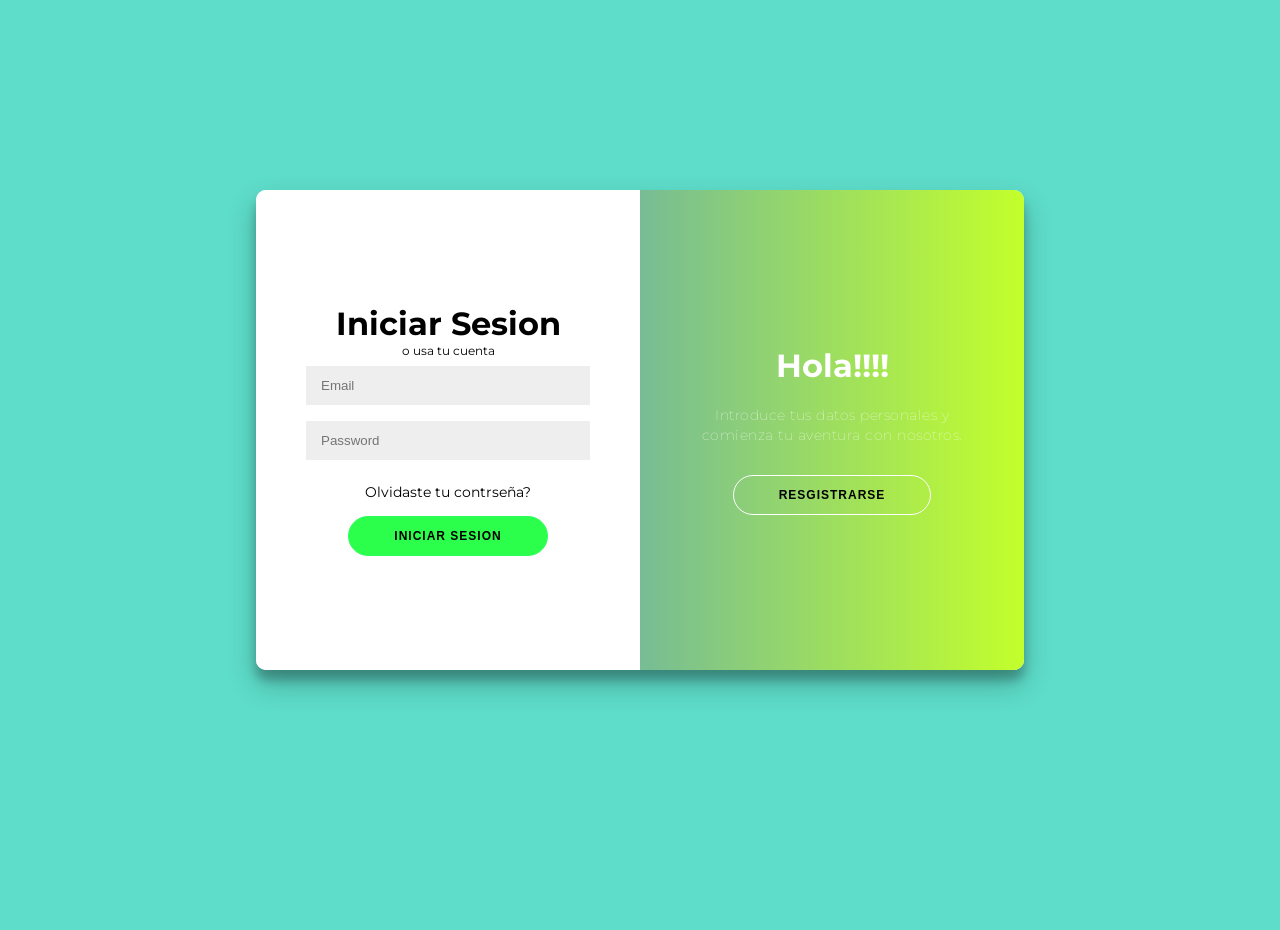
<file: index.html>
<!DOCTYPE html>
<html lang="en">
<head>
    <meta charset="UTF-8">
    <meta name="viewport" content="width=device-width, initial-scale=1.0">
    <title>Login</title>
    <link rel="stylesheet" href="styleslo.css">
    
</head>
<body>
    <div class="container" id="container">
	<div class="form-container sign-up-container">		
            <form action="#">
           	<h1>Crea tu Cuenta</h1>
			<span>o usa tu email para registrarte</span>
			<input type="text" placeholder="Name" />
			<input type="email" placeholder="Email" />
			<input type="password" placeholder="Password" />
			<button type="submit">Resgistrarse</button>
		    </form>
	
	</div>
	<div class="form-container sign-in-container">
		<form action="#">
			
			<h1>Iniciar Sesion</h1>
			<span>o usa tu cuenta</span>
			<input id="email" type="email" placeholder="Email" />
			<input id="password" type="password" placeholder="Password" />
			<a href="#">Olvidaste tu contrseña?</a>
			<button type="button" onclick="auth()">Iniciar Sesion</button>
			<script>
			function auth(){
				var email=document.getElementById('email').value;
				var password=document.getElementById('password').value;
				if(email=='admin@gmail.com' && password == "12345678"){
					window.location.assign('pokedex.html');
					return;
				
				}
			}
		</script>
		</form>
	</div>
	<div class="overlay-container">
		<div class="overlay">
			<div class="overlay-panel overlay-left">
				<h1>Bienvenido de nuevo!</h1>
				<p class="text-emerald-900" >Para mantenerse conectado con nosotros, inicie sesión con su información personal.</p>
				<button class="ghost" id="signIn">Iniciar Sesion</button>
			</div>
			<div class="overlay-panel overlay-right">
				<h1>Hola!!!!</h1>
				<p class="text-emerald-900">Introduce tus datos personales y comienza tu aventura con nosotros.</p>
				<button class="ghost" id="signUp">Resgistrarse</button>
			</div>
		</div>
	</div>
    </div>
   
	<script src="login.js"></script>
</body>
<html>
</file>
<file: styleslo.css>
@import url("https://fonts.googleapis.com/css?family=Montserrat:400,800");

* {
	box-sizing: border-box;
}

body {
	background: #13ceb2ad;
	display: flex;
	justify-content: center;
	align-items: center;
	flex-direction: column;
	font-family: "Montserrat", sans-serif;
	height: 100vh;
	margin: -20px 0 50px;
}

h1 {
	font-weight: bold;
	margin: 0;
}

h2 {
	text-align: center;
}

p {
	font-size: 14px;
	font-weight: 100;
	line-height: 20px;
	letter-spacing: 0.5px;
	margin: 20px 0 30px;
}

span {
	font-size: 12px;
}

a {
	color: #000000;
	font-size: 14px;
	text-decoration: none;
	margin: 15px 0;
}

button {
	border-radius: 20px;
	border: 1px solid #2bff5d;
	background-color: #2bff4b;
	color: #000000;
	font-size: 12px;
	font-weight: bold;
	padding: 12px 45px;
	letter-spacing: 1px;
	text-transform: uppercase;
	transition: transform 80ms ease-in;
}

button:active {
	transform: scale(0.95);
}

button:focus {
	outline: none;
}

button.ghost {
	background-color: transparent;
	border-color: #ffffff;
}

form {
	background-color: #ffffff;
	display: flex;
	align-items: center;
	justify-content: center;
	flex-direction: column;
	padding: 0 50px;
	height: 100%;
	text-align: center;
}

input {
	background-color: #eee;
	border: none;
	padding: 12px 15px;
	margin: 8px 0;
	width: 100%;
}

.container {
	background-color: #fff;
	border-radius: 10px;
	box-shadow: 0 14px 28px rgba(0, 0, 0, 0.25), 0 10px 10px rgba(0, 0, 0, 0.22);
	position: relative;
	overflow: hidden;
	width: 768px;
	max-width: 100%;
	min-height: 480px;
}

.form-container {
	position: absolute;
	top: 0;
	height: 100%;
	transition: all 0.6s ease-in-out;
}

.sign-in-container {
	left: 0;
	width: 50%;
	z-index: 2;
}

.container.right-panel-active .sign-in-container {
	transform: translateX(100%);
}

.sign-up-container {
	left: 0;
	width: 50%;
	opacity: 0;
	z-index: 1;
}

.container.right-panel-active .sign-up-container {
	transform: translateX(100%);
	opacity: 1;
	z-index: 5;
	animation: show 0.6s;
}

@keyframes show {
	0%,
	49.99% {
		opacity: 0;
		z-index: 1;
	}

	50%,
	100% {
		opacity: 1;
		z-index: 5;
	}
}

.overlay-container {
	position: absolute;
	top: 0;
	left: 50%;
	width: 50%;
	height: 100%;
	overflow: hidden;
	transition: transform 0.6s ease-in-out;
	z-index: 100;
}

.container.right-panel-active .overlay-container {
	transform: translateX(-100%);
}

.overlay {
	background: #1cc939;
	background: -webkit-linear-gradient(to right, #2baeff, #2b4eff);
	background: linear-gradient(to right, #2b79ff, #c3ff2b);
	background-repeat: no-repeat;
	background-size: cover;
	background-position: 0 0;
	color: #ffffff;
	position: relative;
	left: -100%;
	height: 100%;
	width: 200%;
	transform: translateX(0);
	transition: transform 0.6s ease-in-out;
}

.container.right-panel-active .overlay {
	transform: translateX(50%);
}

.overlay-panel {
	position: absolute;
	display: flex;
	align-items: center;
	justify-content: center;
	flex-direction: column;
	padding: 0 40px;
	text-align: center;
	top: 0;
	height: 100%;
	width: 50%;
	transform: translateX(0);
	transition: transform 0.6s ease-in-out;
}

.overlay-left {
	transform: translateX(-20%);
}

.container.right-panel-active .overlay-left {
	transform: translateX(0);
}

.overlay-right {
	right: 0;
	transform: translateX(0);
}

.container.right-panel-active .overlay-right {
	transform: translateX(20%);
}

.social-container {
	margin: 20px 0;
}

.social-container a {
	border: 1px solid #dddddd;
	border-radius: 50%;
	display: inline-flex;
	justify-content: center;
	align-items: center;
	margin: 0 5px;
	height: 40px;
	width: 40px;
}

footer {
	background-color: #222;
	color: #fff;
	font-size: 14px;
	bottom: 0;
	position: fixed;
	left: 0;
	right: 0;
	text-align: center;
	z-index: 999;
}

footer p {
	margin: 10px 0;
}

footer i {
	color: rgb(0, 255, 68);
}

footer a {
	color: #3c97bf;
	text-decoration: none;
}
</file>
